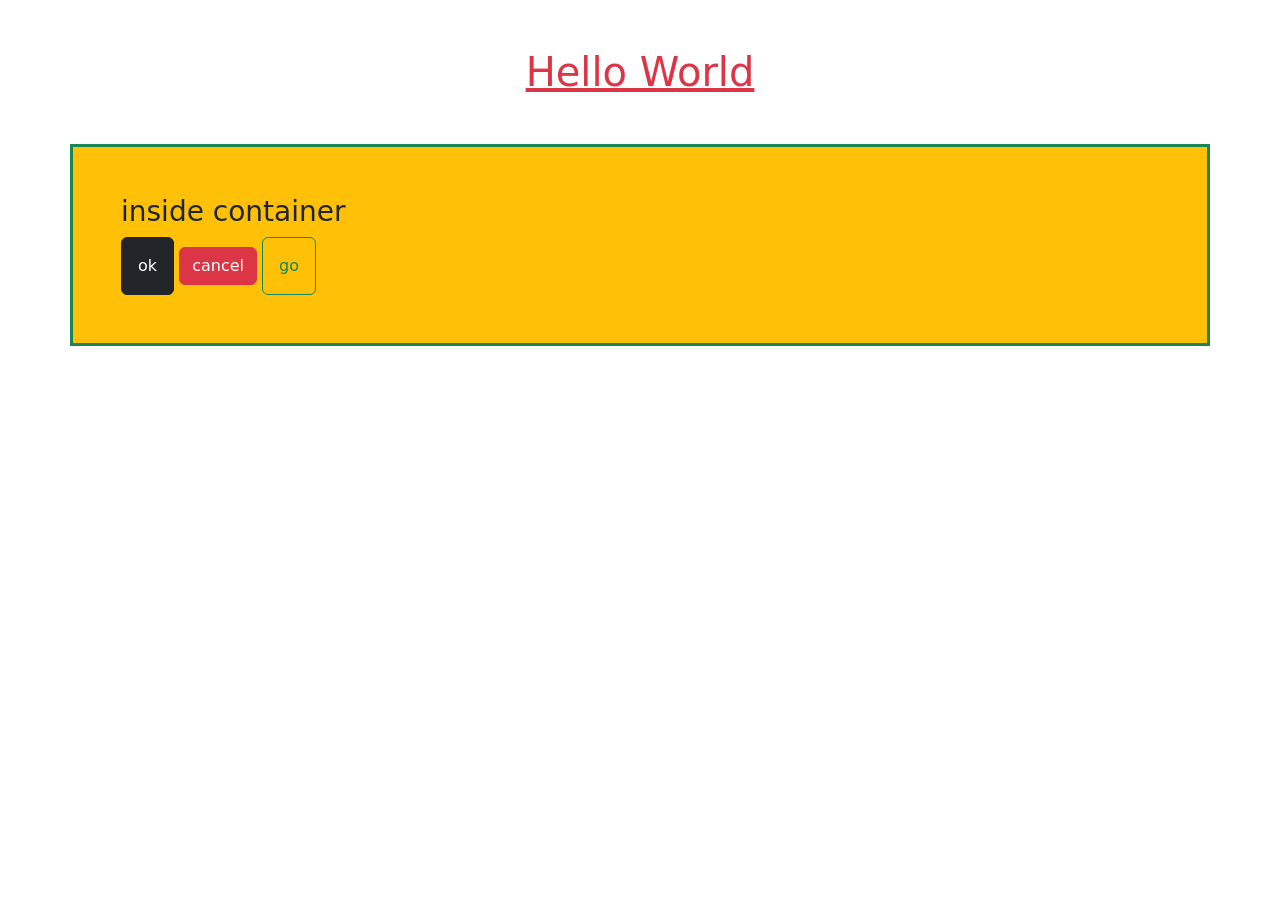
<file: html works/bootstrap_fundamental/index.html>
<!DOCTYPE html>
<html lang="en">
<head>
    <meta charset="UTF-8">
    <meta name="viewport" content="width=device-width, initial-scale=1.0">
    <title>Document</title>
    <link rel="stylesheet" href="https://cdn.jsdelivr.net/npm/bootstrap@5.3.2/dist/css/bootstrap.min.css" rel="stylesheet" integrity="sha384-T3c6CoIi6uLrA9TneNEoa7RxnatzjcDSCmG1MXxSR1GAsXEV/Dwwykc2MPK8M2HN" crossorigin="anonymous">
</head>
<body>
    <!-- danger=>red -->
    <!-- warning=>yellow -->
    <!-- success=>green -->
    <!-- primary=>blue -->
    <!-- info=>cyan -->
    <!-- dark=>black -->
    <!-- secondary=>grey -->

    <h1 class="text-center text-danger text-decoration-underline mt-5">Hello World</h1>

    <div class="container border border-success border-3 mt-5 p-5 bg-warning">

        <h3>inside container</h3>

        <button class="btn btn-dark p-3">ok</button>

        <button class="btn btn-danger">cancel</button>

        <button class="btn btn-outline-success p-3">go</button>
        

    </div>

</body>
</html>
</file>
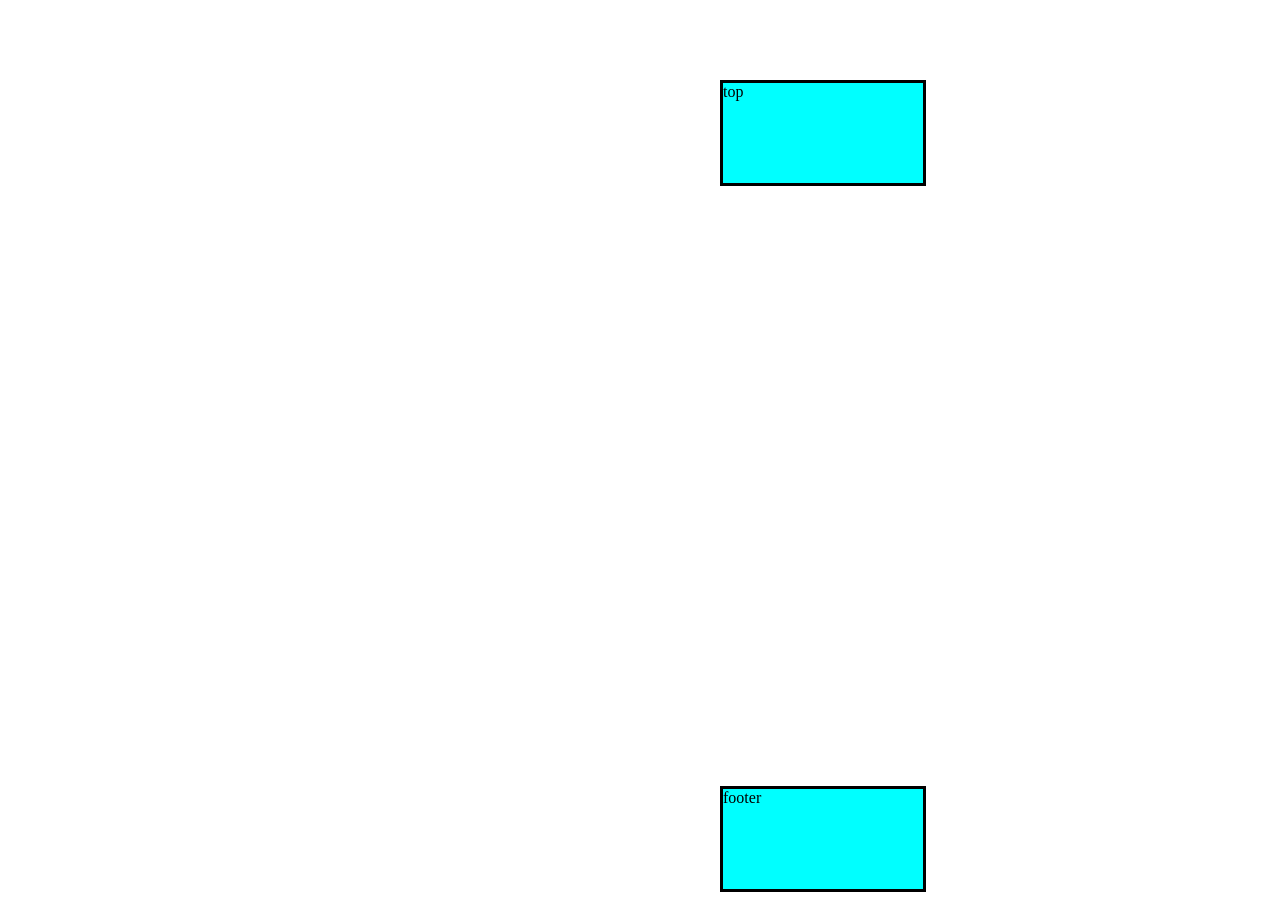
<file: html works/box_model_task/index.html>
<!DOCTYPE html>
<html lang="en">
<head>
    <meta charset="UTF-8">
    <meta name="viewport" content="width=device-width, initial-scale=1.0">
    <title>Document</title>
    <link rel="stylesheet" href="./style.css">
</head>
<body>
    
    <div class=" box box-one">
        top
    </div>
    <div class="box box-two">
        footer
    </div>
</body>
</html>
</file>
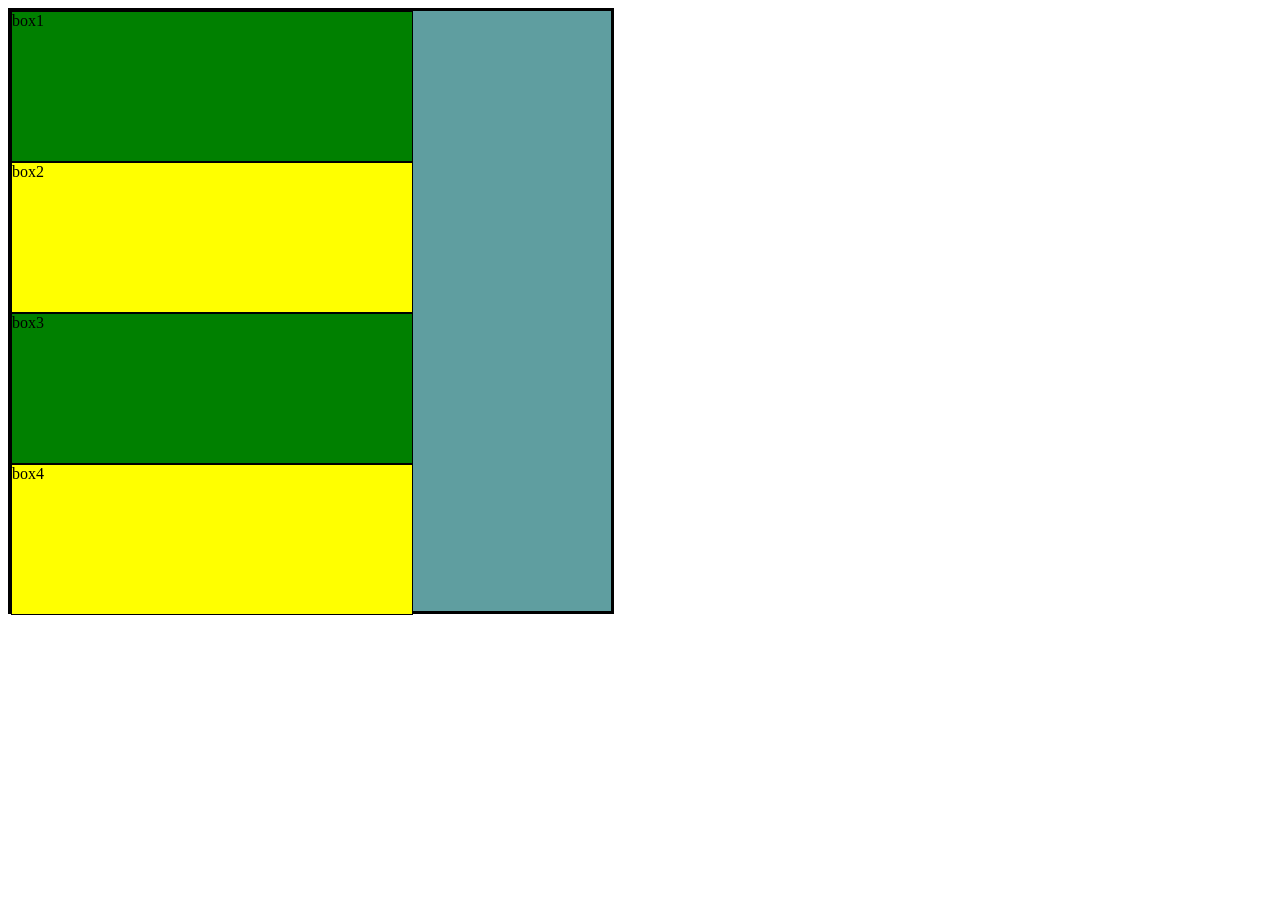
<file: html works/box_works/index.html>
<!DOCTYPE html>
<html lang="en">
<head>
    <meta charset="UTF-8">
    <meta name="viewport" content="width=device-width, initial-scale=1.0">
    <title>Document</title>
    <link rel="stylesheet" href="./style.css">
</head>
<body>
    <div class="parent">
        <div class="child bg-sucess" >box1</div>
        <div class="child bg-warning">box2</div>
        <div class="child bg-sucess">box3</div>
        <div class="child bg-warning">box4</div>
    </div>
</body>
</html>
</file>
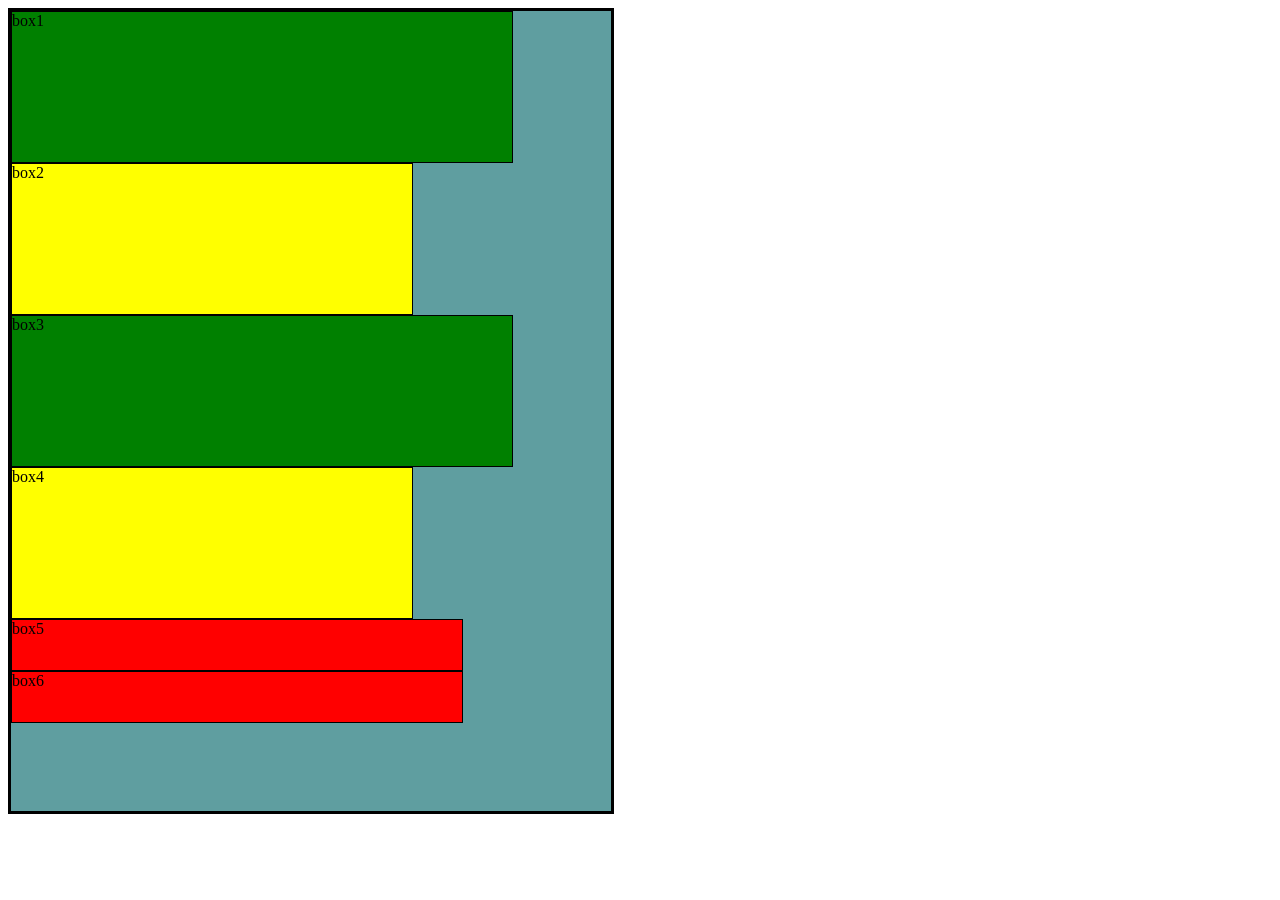
<file: html works/box_works_hw/index.html>
<!DOCTYPE html>
<html lang="en">
<head>
    <meta charset="UTF-8">
    <meta name="viewport" content="width=device-width, initial-scale=1.0">
    <title>Document</title>
    <link rel="stylesheet" href="./style.css">
</head>
<body>
    <div class="parent">
        <div class="bg-sucess" >box1</div>
        <div class="bg-warning">box2</div>
        <div class="bg-sucess">box3</div>
        <div class="bg-warning">box4</div>
        <div class="bg-danger">box5</div>
        <div class="bg-danger">box6</div>
    </div>
</body>
</html>
</file>
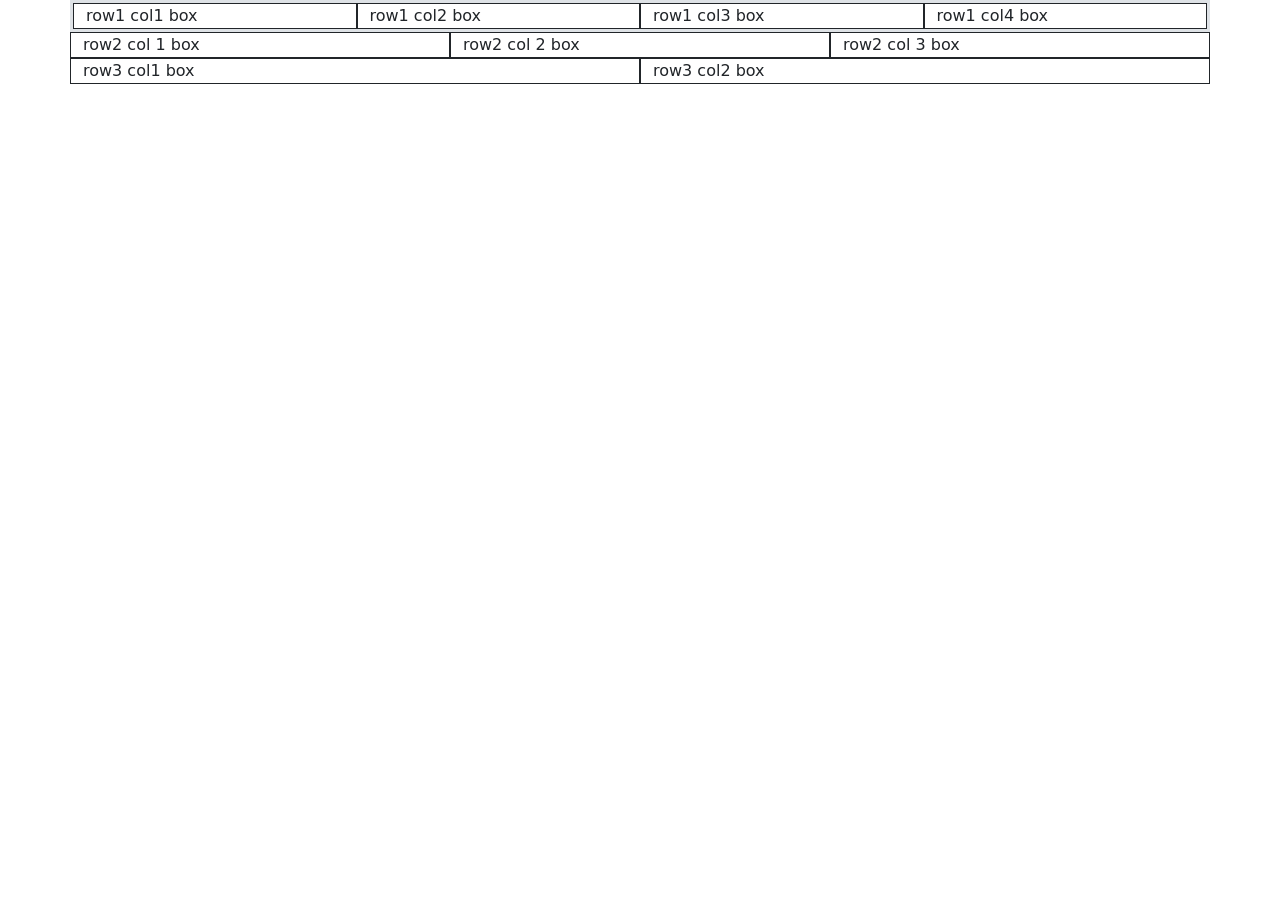
<file: html works/bs_grid/index.html>
<!DOCTYPE html>
<html lang="en">
<head>
    <meta charset="UTF-8">
    <meta name="viewport" content="width=device-width, initial-scale=1.0">
    <title>Document</title>
    <link rel="stylesheet" href="https://cdn.jsdelivr.net/npm/bootstrap@5.3.2/dist/css/bootstrap.min.css" rel="stylesheet" integrity="sha384-T3c6CoIi6uLrA9TneNEoa7RxnatzjcDSCmG1MXxSR1GAsXEV/Dwwykc2MPK8M2HN" crossorigin="anonymous">
</head>
<body>
    <div class="container">
        <div class="row border border-3">
            <div class="col-3 border border-dark">
                row1 col1 box
            </div>
            <div class="col-3 border border-dark">
                row1 col2 box
            </div>
            <div class="col-3 border border-dark">
                row1 col3 box
            </div>
            <div class="col-3 border border-dark">
                row1 col4 box
            </div>
        </div>
        <div class="row">
            <div class="col-4 border border-dark">
                row2 col 1 box
            </div>
            <div class="col-4 border border-dark">
                row2 col 2 box
            </div>
            <div class="col-4 border border-dark">
                row2 col 3 box
            </div>
        </div>
        <div class="row">
            <div class="col-6 border border-dark">
                row3 col1 box
            </div>
            <div class="col-6 border border-dark">
                row3 col2 box
            </div>
        </div>
    </div>
</body>
</html>
</file>
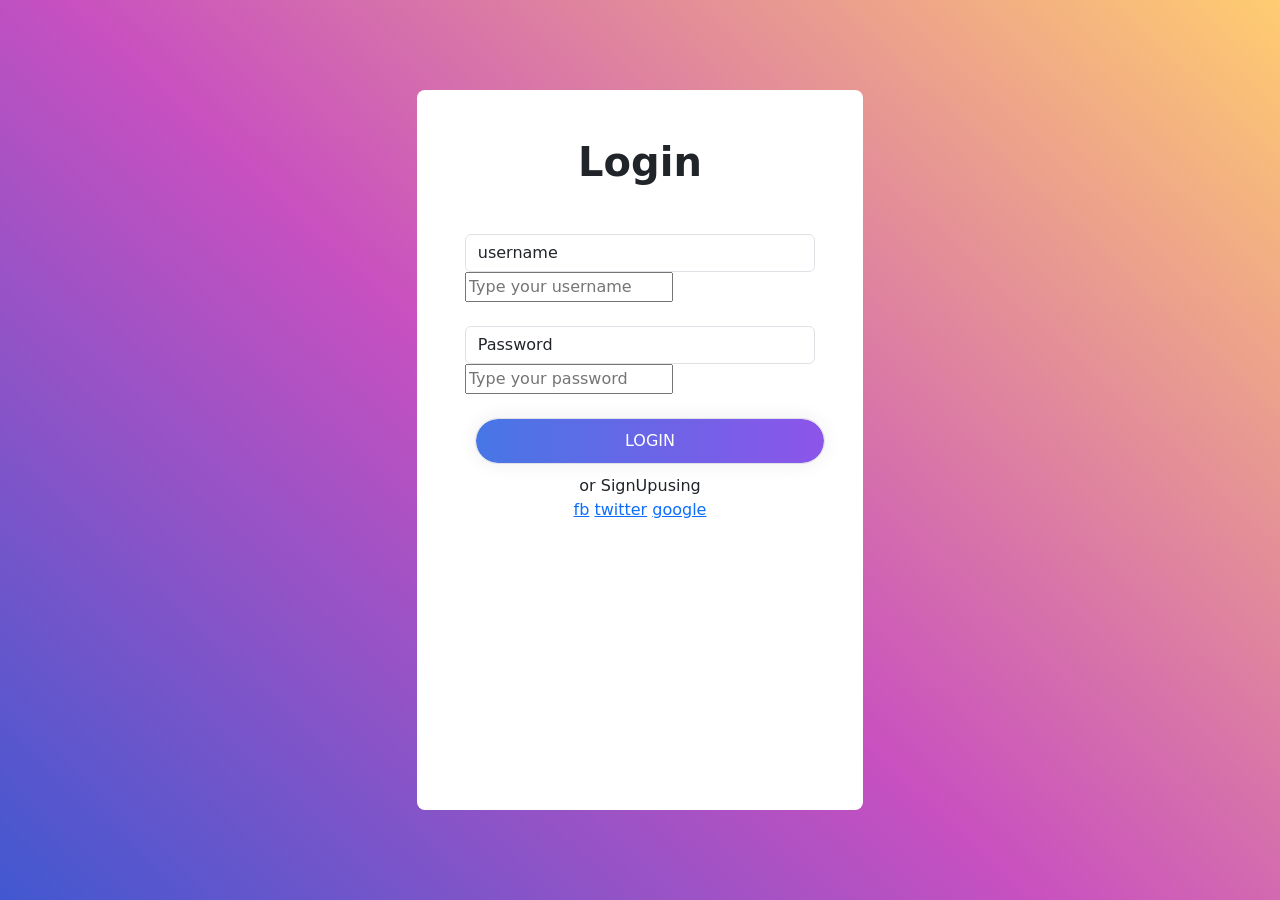
<file: html works/bs_login/index.html>
<!DOCTYPE html>
<html lang="en">
<head>
    <meta charset="UTF-8">
    <meta name="viewport" content="width=device-width, initial-scale=1.0">
    <title>Document</title>
    <link rel="stylesheet" href="https://cdn.jsdelivr.net/npm/bootstrap@5.3.2/dist/css/bootstrap.min.css" rel="stylesheet" integrity="sha384-T3c6CoIi6uLrA9TneNEoa7RxnatzjcDSCmG1MXxSR1GAsXEV/Dwwykc2MPK8M2HN" crossorigin="anonymous">
    <link rel="stylesheet" href="./style.css">
</head>
<body>
    <div class="container h-100 d-flex justify-content-center align-items-center">

        <div class="section rounded-3 bg-white p-5"> 
           
            <div class="text-center mb-5">
                <h1 class="fw-bolder">Login</h1>
            </div>

            <form action="">

                <div class="mb-4">

                    <label for="" class="form-control">username</label>
                    <input type="text" placeholder="Type your username">

                </div>
                <div class="mb-4">
                    <label for="" class="form-control">Password</label>
                    <input type="password" placeholder="Type your password">
                </div>
                <div>
                    <button class="form-control btn-grad rounded-pill">Login</button>
                </div>
                <div class="social-auth text-center">
                    <div >
                        <label for="">or SignUpusing</label>
                    </div>
                    <a href="">fb</a>
                    <a href="">twitter</a>
                    <a href="">google</a>
                </div>
            </form>
            
        </div>

    </div>
</body>
</html
</file>
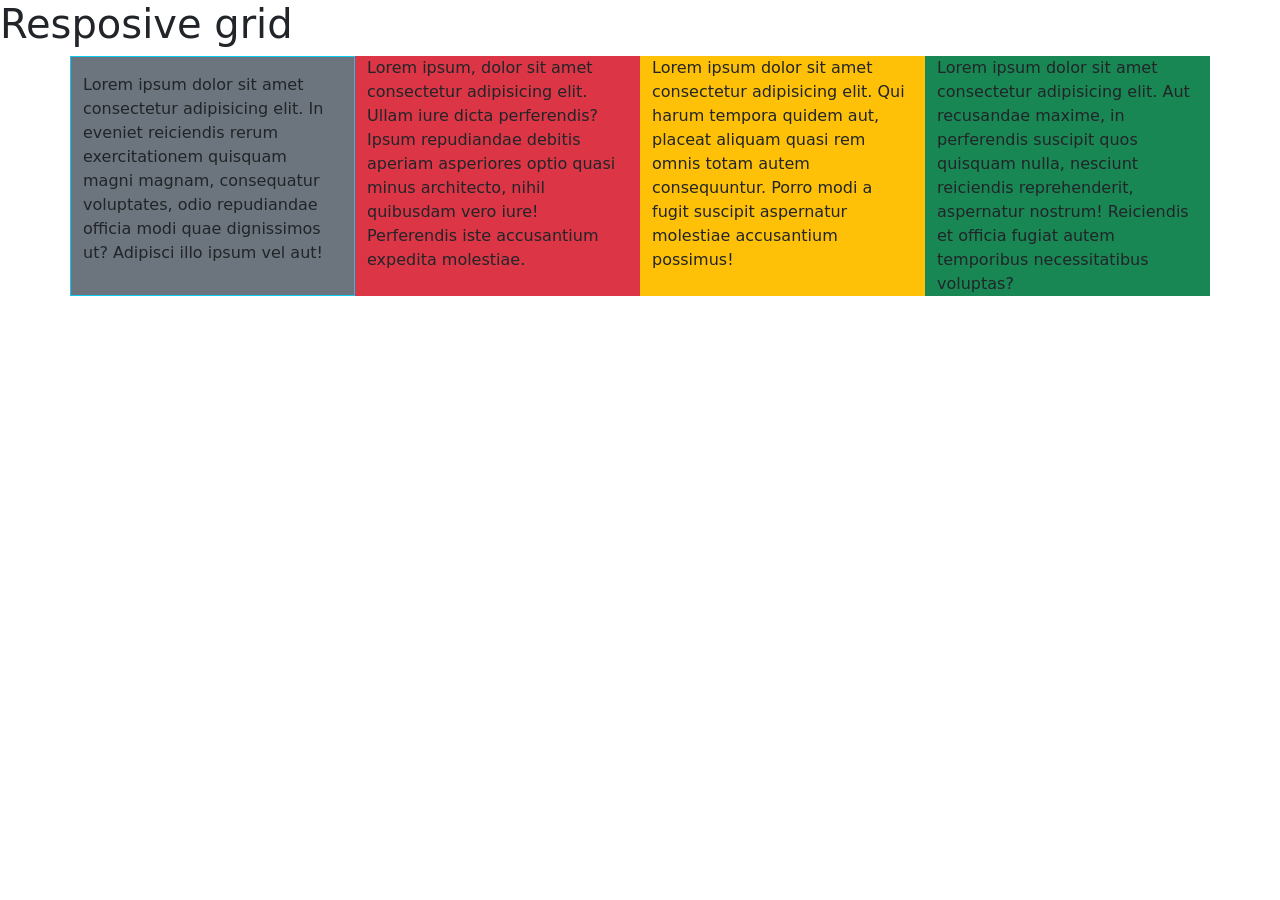
<file: html works/bs_resposive_grid/index.html>
<!DOCTYPE html>
<html lang="en">
<head>
    <meta charset="UTF-8">
    <meta name="viewport" content="width=device-width, initial-scale=1.0">
    <title>Document</title>
    <link rel="stylesheet" href="https://cdn.jsdelivr.net/npm/bootstrap@5.3.2/dist/css/bootstrap.min.css" rel="stylesheet" integrity="sha384-T3c6CoIi6uLrA9TneNEoa7RxnatzjcDSCmG1MXxSR1GAsXEV/Dwwykc2MPK8M2HN" crossorigin="anonymous">
</head>
<body>
    

    <h1>Resposive grid</h1>
    <div class="container">
        <div class="row">
            <div class="col-lg-3 col-md-6 col-sm-12 py-3 border border-info  bg-secondary">Lorem ipsum dolor sit amet consectetur adipisicing elit. In eveniet reiciendis rerum exercitationem quisquam magni magnam, consequatur voluptates, odio repudiandae officia modi quae dignissimos ut? Adipisci illo ipsum vel aut!</div>
            <div class="col-lg-3 col-md-6 col-sm-12 py-3border border-success bg-danger">Lorem ipsum, dolor sit amet consectetur adipisicing elit. Ullam iure dicta perferendis? Ipsum repudiandae debitis aperiam asperiores optio quasi minus architecto, nihil quibusdam vero iure! Perferendis iste accusantium expedita molestiae.</div>
            <div class="col-lg-3 col-md-6 col-sm-12 py-3border border-danger  bg-warning">Lorem ipsum dolor sit amet consectetur adipisicing elit. Qui harum tempora quidem aut, placeat aliquam quasi rem omnis totam autem consequuntur. Porro modi a fugit suscipit aspernatur molestiae accusantium possimus!</div>
            <div class="col-lg-3 col-md-6 col-sm-12 py-3border border-warning  bg-success">Lorem ipsum dolor sit amet consectetur adipisicing elit. Aut recusandae maxime, in perferendis suscipit quos quisquam nulla, nesciunt reiciendis reprehenderit, aspernatur nostrum! Reiciendis et officia fugiat autem temporibus necessitatibus voluptas?</div>
        </div>
    </div>
</body>
</html>
</file>
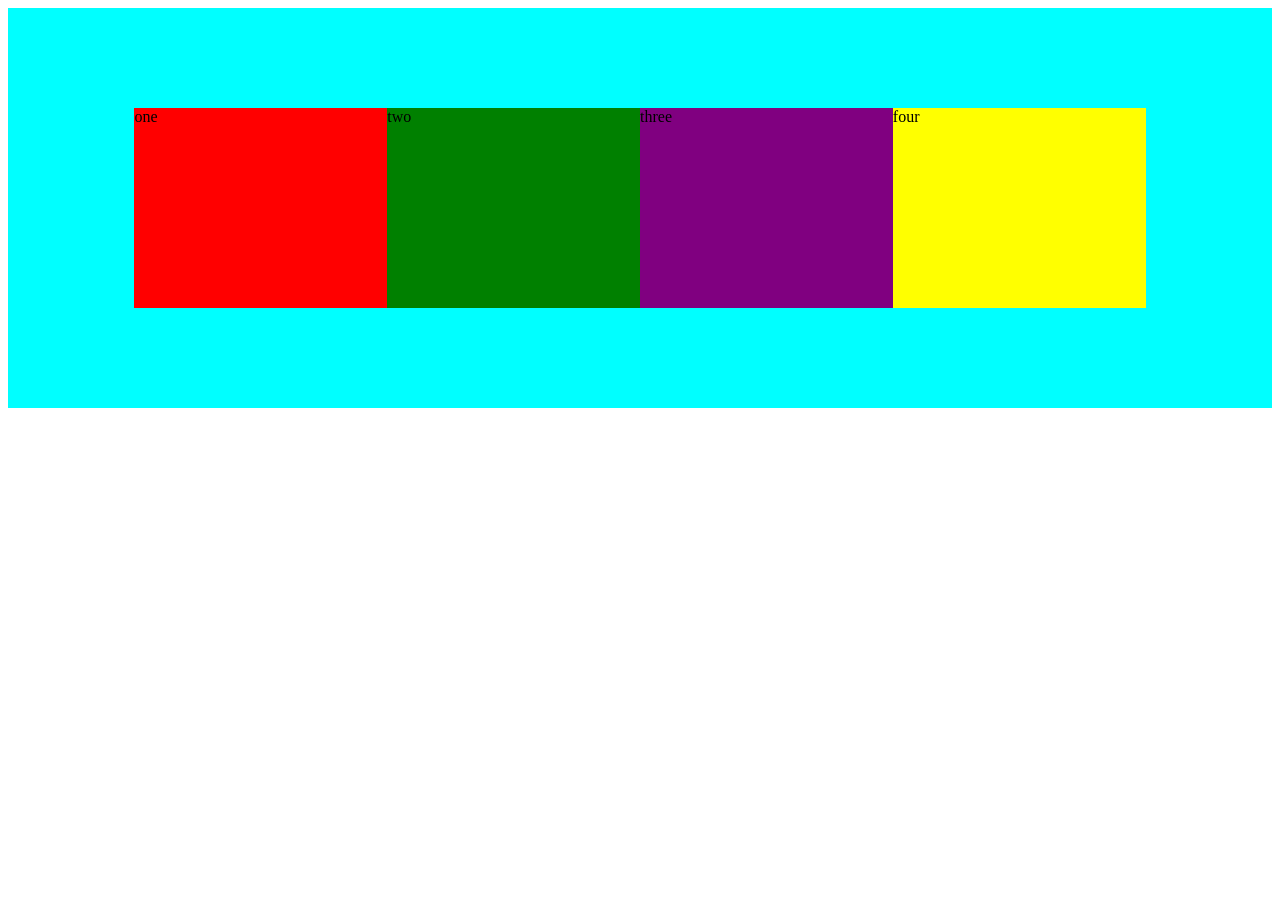
<file: html works/css_flex/index.html>
<!DOCTYPE html>
<html lang="en">
<head>
    <meta charset="UTF-8">
    <meta name="viewport" content="width=device-width, initial-scale=1.0">
    <title>Document</title>
    <link rel="stylesheet" href="./style.css">
</head>
<body>
    
    <div class="parent">
        <div class="child">one</div>
        <div class="child">two</div>
        <div class="child">three</div>
        <div class="child">four</div>
    </div>


</body>
</html>
</file>
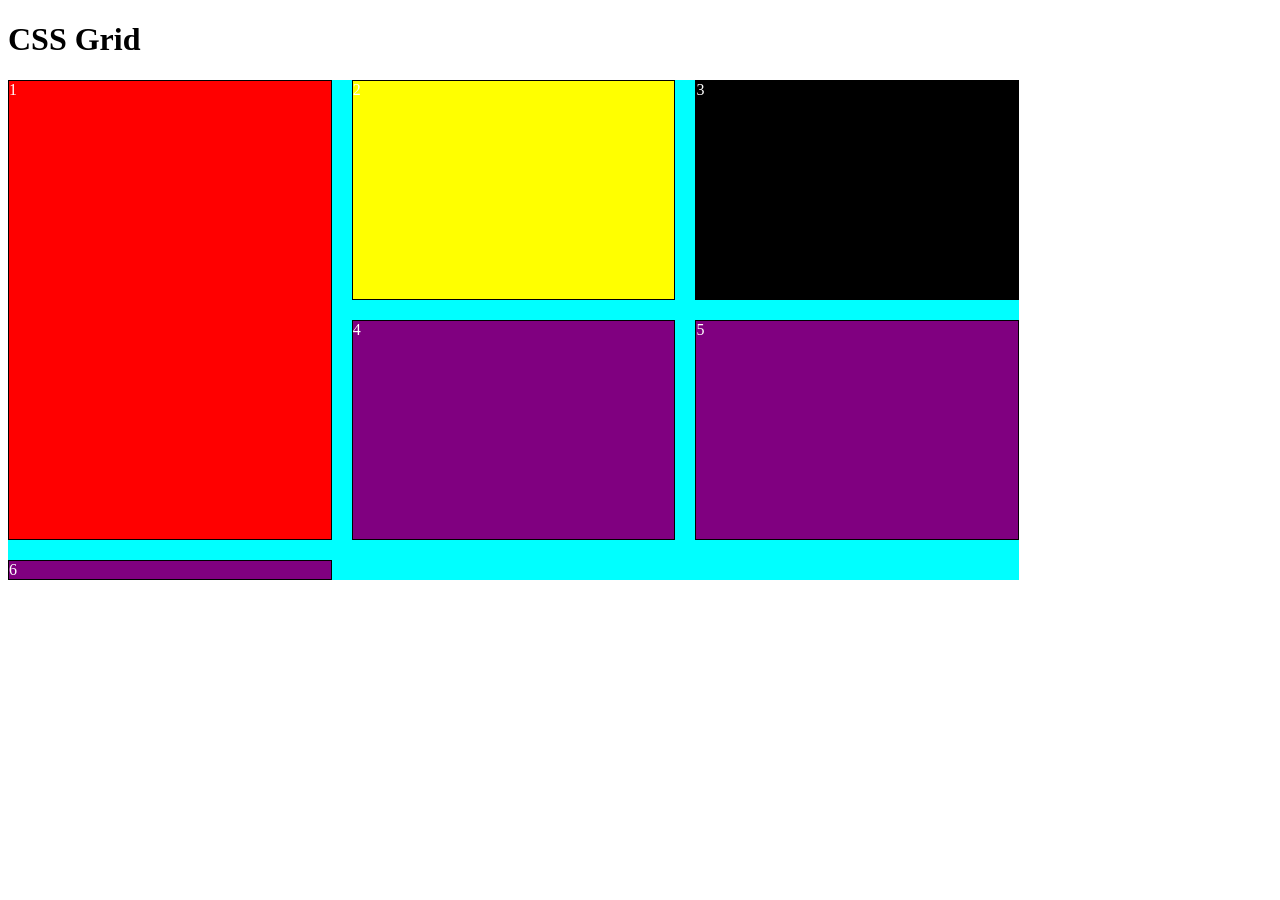
<file: html works/css_grid/index.html>
<!DOCTYPE html>
<html lang="en">
<head>
    <meta charset="UTF-8">
    <meta name="viewport" content="width=device-width, initial-scale=1.0">
    <title>Document</title>
    <link rel="stylesheet" href="./style.css">
</head>
<body>

    <h1>CSS Grid</h1>
    <div class="parent">
        <div class="child">1</div>
        <div class="child">2</div>
        <div class="child">3</div>
        <div class="child">4</div>
        <div class="child">5</div>
        <div class="child">6</div>
    </div>
</body>
</html>
</file>
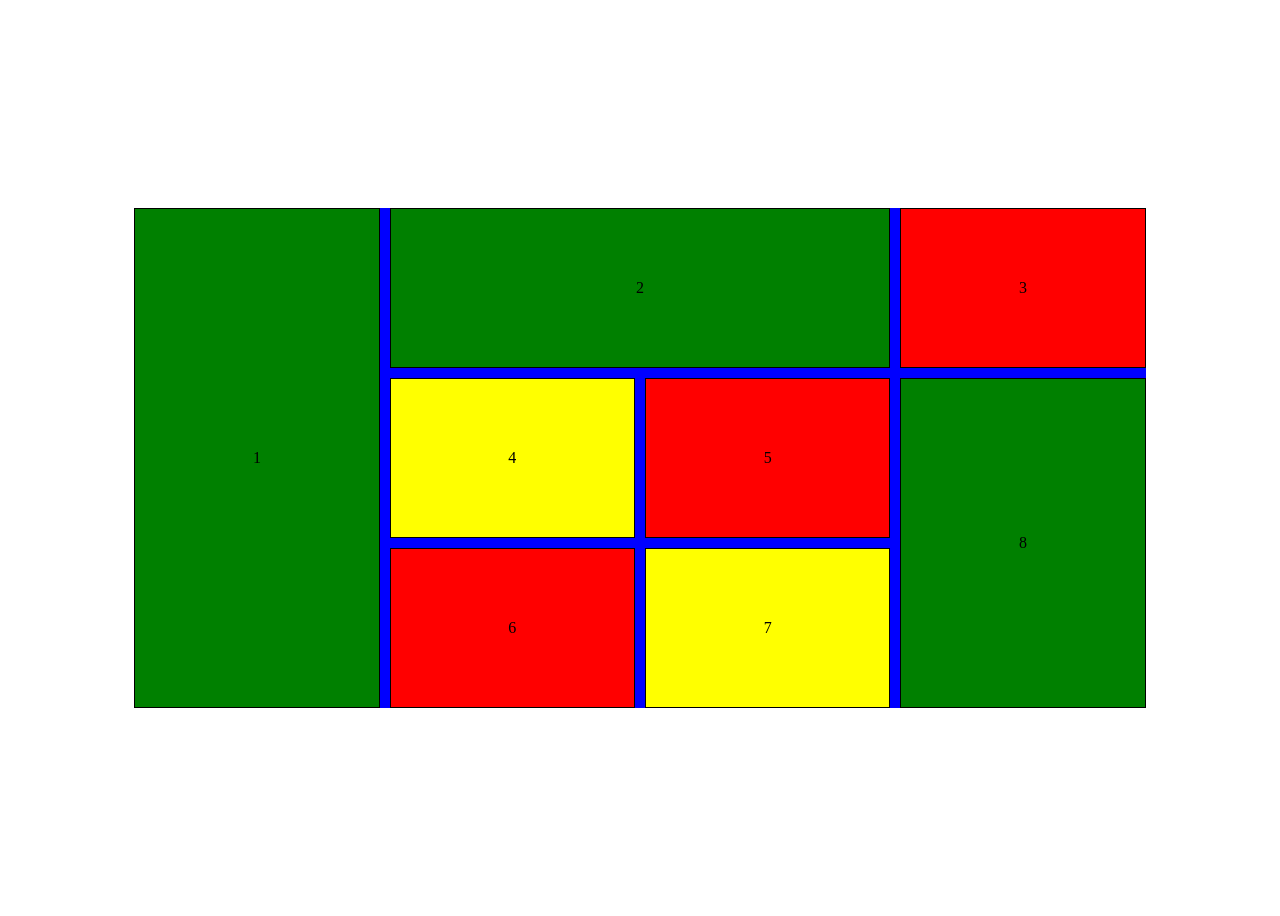
<file: html works/css_grid_work/index.html>
<!DOCTYPE html>
<html lang="en">
<head>
    <meta charset="UTF-8">
    <meta name="viewport" content="width=device-width, initial-scale=1.0">
    <title>Document</title>
    <link rel="stylesheet" href="./style.css">
</head>
<body>
    <div class="container">
        
        <div class="parent">
            <div class="child bg-success">1</div>
            <div class="child bg-success">2</div>
            <div class="child bg-danger">3</div>
            <div class="child bg-warning">4</div>
            <div class="child bg-danger">5</div>
            <div class="child bg-danger">6</div>
            <div class="child bg-warning">7</div>
            <div class="child bg-success">8</div>
        </div>

    </div>
</body>
</html>
</file>
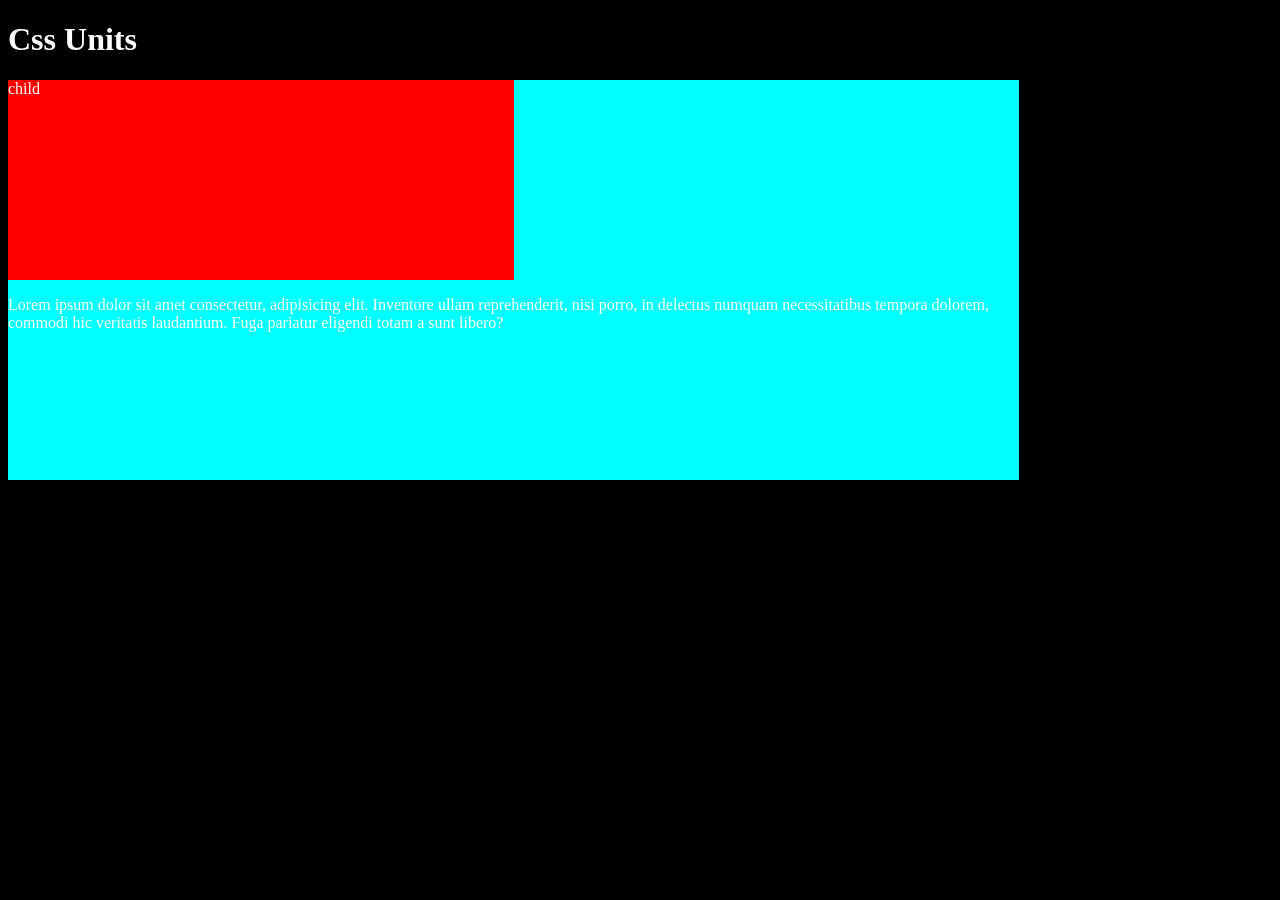
<file: html works/css_units/index.html>
<!DOCTYPE html>
<html lang="en">
<head>
    <meta charset="UTF-8">
    <meta name="viewport" content="width=device-width, initial-scale=1.0">
    <title>Document</title>
    <link rel="stylesheet" href="./style.css">
</head>
<body>
    <h1>Css Units</h1>
    <div class="row">
        <div class="col">
            child

        </div>
        <p>Lorem ipsum dolor sit amet consectetur, adipisicing elit. Inventore ullam reprehenderit, nisi porro, in delectus numquam necessitatibus tempora dolorem, commodi hic veritatis laudantium. Fuga pariatur eligendi totam a sunt libero?</p>
    </div>
</body>
</html>
</file>
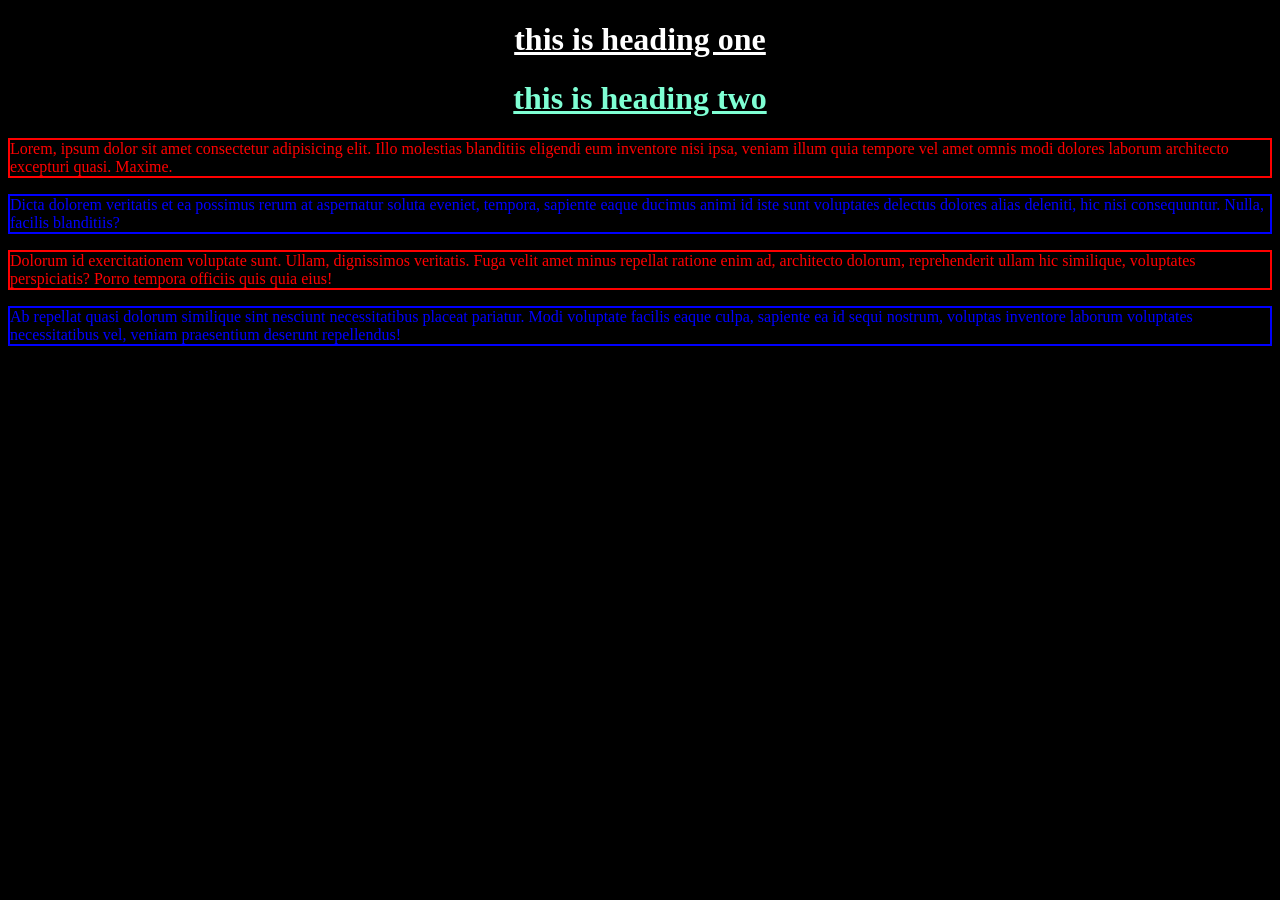
<file: html works/css_works/index.html>
<!DOCTYPE html>
<html lang="en">
<head>
    <meta charset="UTF-8">
    <meta name="viewport" content="width=, initial-scale=1.0">
    <title>Document</title>
    <link rel="stylesheet" href="./style.css">
</head>
<body>
 <h1>this is heading one
 </h1>   
 <h1 id="id_main"> this is heading two</h1>

 <p class="p-danger">Lorem, ipsum dolor sit amet consectetur adipisicing elit. Illo molestias blanditiis eligendi eum inventore nisi ipsa, veniam illum quia tempore vel amet omnis modi dolores laborum architecto excepturi quasi. Maxime.</p>
 <p class="p-primary">Dicta dolorem veritatis et ea possimus rerum at aspernatur soluta eveniet, tempora, sapiente eaque ducimus animi id iste sunt voluptates delectus dolores alias deleniti, hic nisi consequuntur. Nulla, facilis blanditiis?</p>
 <p class="p-danger">Dolorum id exercitationem voluptate sunt. Ullam, dignissimos veritatis. Fuga velit amet minus repellat ratione enim ad, architecto dolorum, reprehenderit ullam hic similique, voluptates perspiciatis? Porro tempora officiis quis quia eius!</p>
 <p class="p-primary">Ab repellat quasi dolorum similique sint nesciunt necessitatibus placeat pariatur. Modi voluptate facilis eaque culpa, sapiente ea id sequi nostrum, voluptas inventore laborum voluptates necessitatibus vel, veniam praesentium deserunt repellendus!</p>
</body>
</html>
</file>
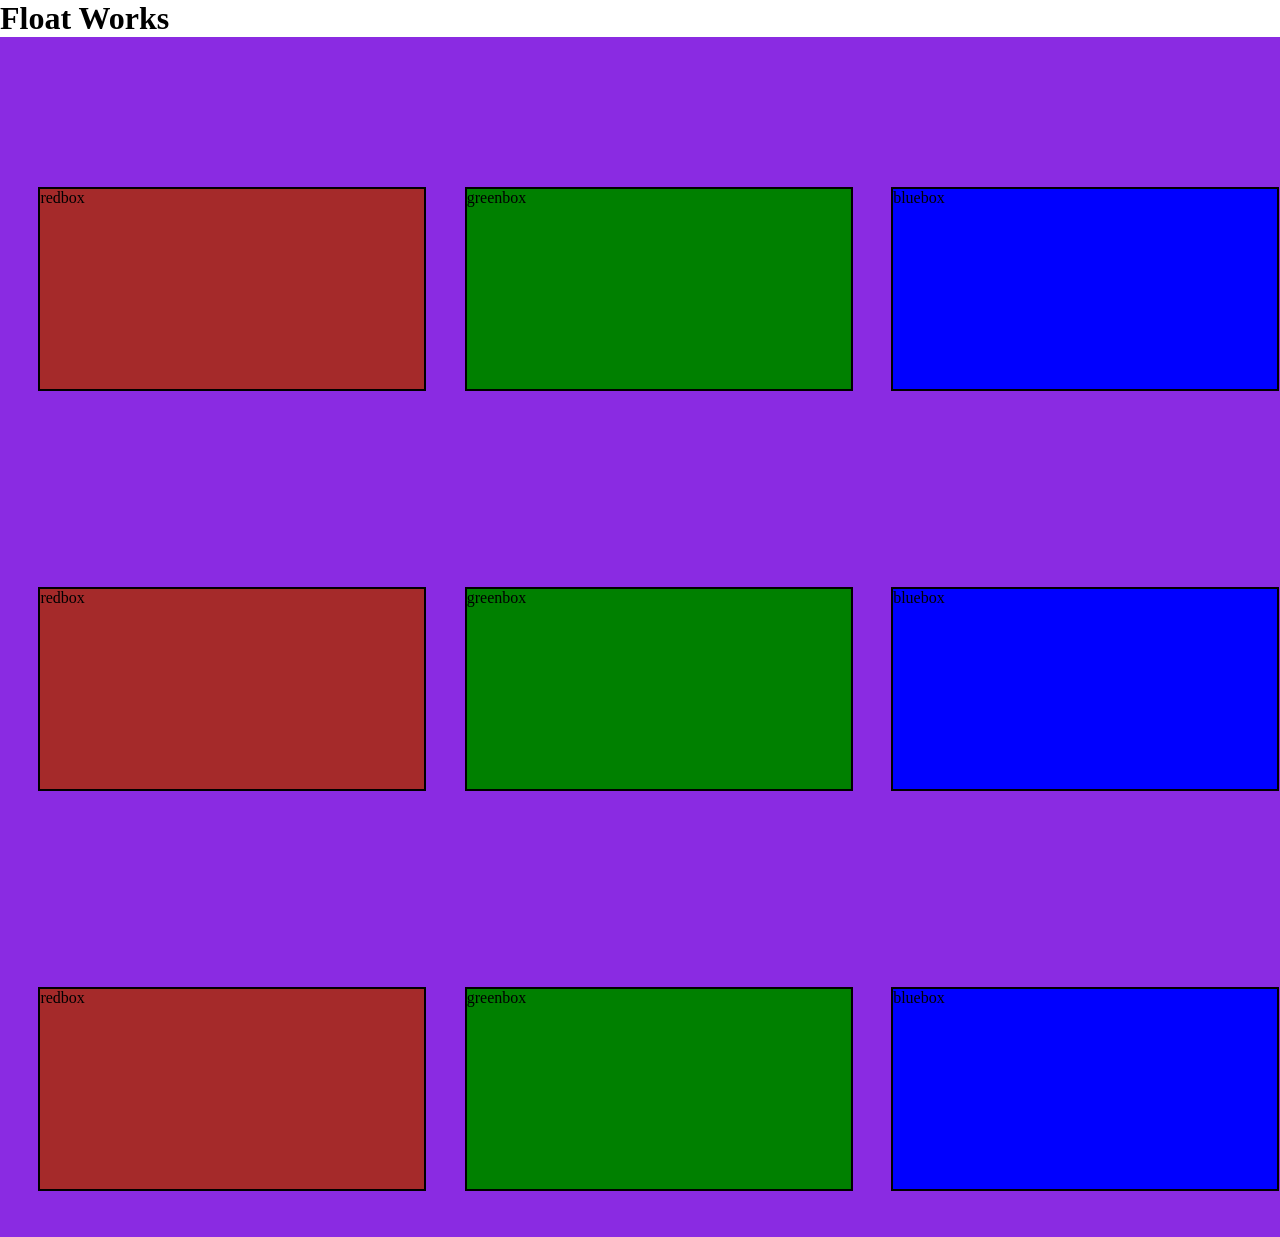
<file: html works/float_works/index.html>
<!DOCTYPE html>
<html lang="en">
<head>
    <meta charset="UTF-8">
    <meta name="viewport" content="width=device-width, initial-scale=1.0">
    <title>Document</title>
    <link rel="stylesheet" href="./style.css">
</head>
<body>
    <h1>Float Works</h1>

    <div class="row">

        <div class="col">redbox</div>
        <div class="col">greenbox</div>
        <div class="col">bluebox</div>

    </div>
    <div class="row">

        <div class="col">redbox</div>
        <div class="col">greenbox</div>
        <div class="col">bluebox</div>

    </div>
    <div class="row">

        <div class="col">redbox</div>
        <div class="col">greenbox</div>
        <div class="col">bluebox</div>

    </div>

</body>
</html>
</file>
<file: html works/box_model_task/style.css>
*{
    margin: 0;
}
.box{
    width: 200px;
    height: 100px;
    background-color: aqua;
    color: black;
    border: 3px solid black;
}
.box-one{
    margin-left:720px ;
    margin-top: 80px;
}
.box-two{
    margin-left: 720px;
    margin-top: 600px;
}
</file>
<file: html works/box_works/style.css>
.parent{
    /* px */
    width:600px;
    height: 600px;
    background-color: cadetblue;
    border: 3px solid black;
}
.child{

    width: 400px;
    height: 149px;
    border: 1px solid black;
}
.bg-sucess{
    background-color: green;
}
.bg-warning{
    background-color:yellow;
}
</file>
<file: html works/box_works_hw/style.css>
.parent{
    /* px */
    width:600px;
    height: 800px;
    background-color: cadetblue;
    border: 3px solid black;
}

.bg-sucess{
    width: 500px;
    height: 150px;
    border: 1px solid black;
    background-color: green;
}
.bg-warning{
    width: 400px;
    height: 150px;
    border: 1px solid black;
    background-color: yellow;
}
.bg-danger{
    width: 450px;
    height: 50px;
    border: 1px solid black;
    background-color:red;
}
</file>
<file: html works/bs_login/style.css>
body{
    height: 100vh;
    background-color: #4158D0;
    background-image: linear-gradient(43deg, #4158D0 0%, #C850C0 46%, #FFCC70 100%);
    
}
.section{
    width: 40%;
    height: 80%;
}
   
.btn-grad {
    background-image: linear-gradient(to right, #4776E6 0%, #8E54E9  51%, #4776E6  100%);
    margin: 10px;
    padding: 10px 45px;
    text-align: center;
    text-transform: uppercase;
    transition: 0.5s;
    background-size: 200% auto;
    color: white;            
    box-shadow: 0 0 20px #eee;
    border-radius: 10px;
    display: block;
  }

  .btn-grad:hover {
    background-position: right center; /* change the direction of the change here */
    color: #fff;
    text-decoration: none;
  }
</file>
<file: html works/css_flex/style.css>
.parent{
    width: 80;
    height: 400px;
    background-color: aqua;
     display: flex;
     /* justify-content: space-between; */
     /* justify-content: space-around; */
     /* justify-content: space-evenly; */
     justify-content: center;
     align-items: center;
     /* align-items: first baseline; */
     /* align-items: flex-end; */
     /* justify-content to align box horizontally */
     /* align-item to align box vertically */
}


.child{
    width: 20%;
    height: 200px;

}


.parent .child:nth-child(1){
    background-color: red;
}
.parent .child:nth-child(2){
    background-color:green;
}
.parent .child:nth-child(3){
    background-color:purple ;
}
.parent .child:nth-child(4){
    background-color: yellow;
}
</file>
<file: html works/css_grid/style.css>
.parent{
    width: 80%;
    min-height: 500px;
    background-color: aqua;
    display: grid;
    grid-template-columns: 1fr 1fr 1fr;
    grid-template-rows: 1fr 1fr ;
    /* grid-column-gap: 10px;
    grid-row-gap: 10px; */
    grid-gap: 20px;
}
.child{
    border: 1px solid black ;
    background-color: purple;
    color: white;

}
.parent .child:nth-child(1){
    
    background-color: red;
    /* grid-column-start: 1;
    grid-column-end: 3; */
    grid-row-start: 1;
    grid-row-end: 3;
}
.parent .child:nth-child(2){
    background-color: yellow;
    /* grid-column-start: 2;
    grid-column-end: 4; */
}
.parent .child:nth-child(3){
    background-color: black;
}
</file>
<file: html works/css_grid_work/style.css>
.container{
    display: flex;
    justify-content: center;
    align-items: center;
    height: 100vh;

}


.parent{
    width: 80%;
    min-height:500px ;
    background-color: blue;
    display: grid;
    grid-template-columns: 1fr 1fr  1fr 1fr;
    grid-template-rows: 1fr 1fr 1fr;
    grid-gap: 10px;
}
.child{
    border: 1px solid black;
    display: flex;
    justify-content: center;
    align-items: center;
}
.bg-danger{
    background-color: red;
}
.bg-success{
    background-color: green;

}
.bg-warning{
    background-color: yellow;
}
.parent .child:nth-child(1){
    grid-row-start: 1;
    grid-row-end: 4;
}
.parent .child:nth-child(2){
    grid-column-start: 2;
    grid-column-end: 4;
}
.parent .child:nth-child(8){
    grid-column-start: 4;
    grid-column-end: 5;
    grid-row-start: 2;
    grid-row-end: 4;
}
</file>
<file: html works/css_units/style.css>
.row{
    width: 80%;
    height: 400px;
    background-color: aqua;
}
.col{
    width: 50%;
    height: 200px;
    background-color: red;
}
body{
    background-color: black;
    color:white;
}
</file>
<file: html works/css_works/style.css>
/* select tagname,id,class */  
body{
    background-color: black;
}
h1{
    color: white;
    text-decoration: underline;
    /* text-decoration: overline; */
    /* text-decoration: line-through; */
    text-align: center;
}

/* id selector # */
#id_main{

    color: aquamarine;
}
/* class selector . */
.p-danger{
    color: red;
    border-width: 2px;
    border-style: solid;
    border-color: red;
}
.p-primary{
    color: blue;
    border: 2px solid blue;
    
}
</file>
<file: html works/float_works/style.css>
*{
    margin: 0;
}
.row{
    width: 100%;
    height: 400px;
    background-color: blueviolet;
}
.col{
    width: 30%;
    height: 200px;
    border: 2px solid black;
    float: left;
    margin-left: 3%;
    margin-top: 150px;
    
}
.row .col:nth-child(1){
    background-color: brown;
}
.row .col:nth-child(2){
    background-color: green;
}
.row .col:nth-child(3){
    background-color: blue;
}
</file>
